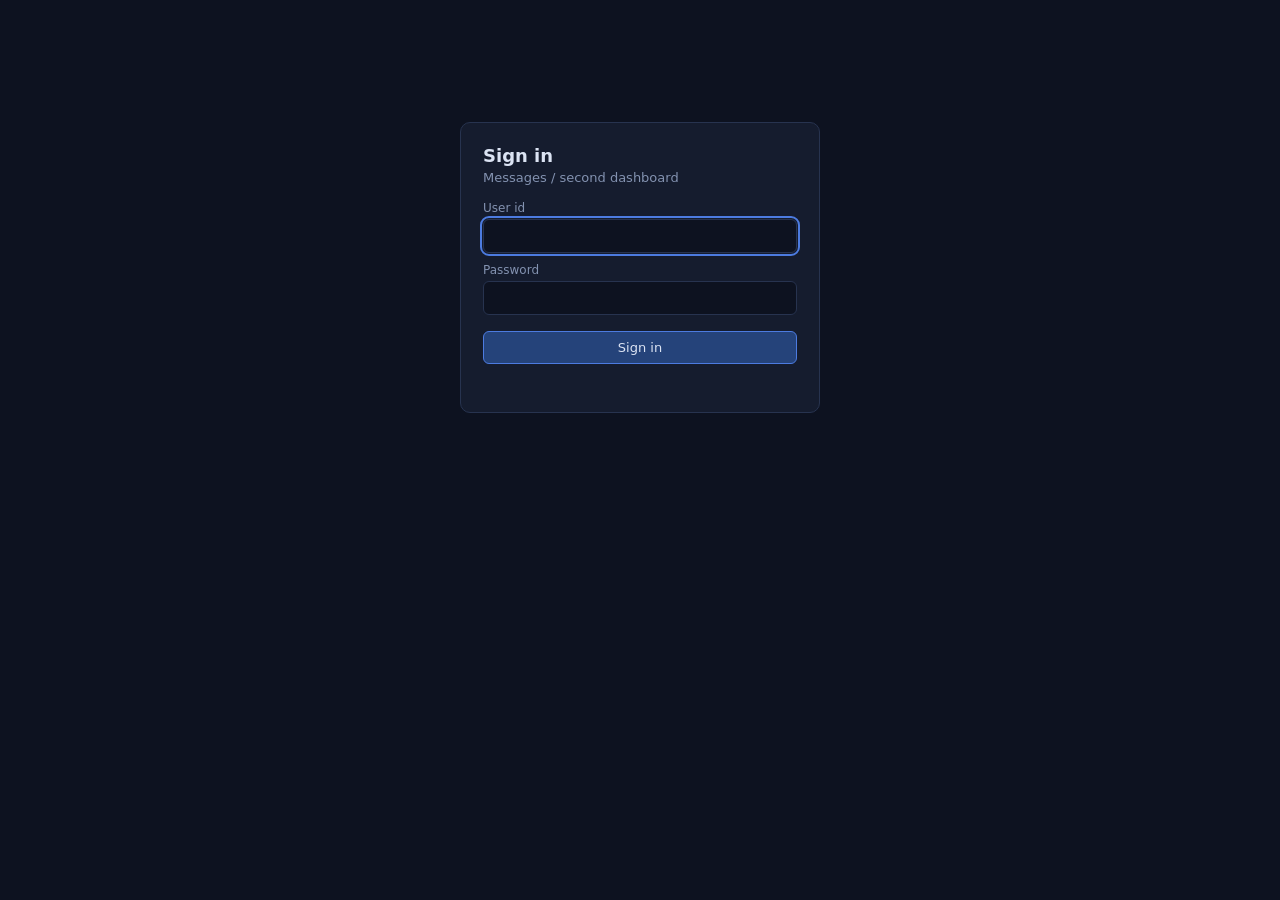
<file: web/login.html>
<!doctype html>
<html lang="en">
  <head>
    <meta charset="utf-8" />
    <meta name="viewport" content="width=device-width,initial-scale=1" />
    <title>Sign in - Messages per second</title>
    <link rel="icon" href="data:," />
    <link rel="stylesheet" href="css/style.css" />
  </head>
  <body>
    <main class="login-card">
      <h1>Sign in</h1>
      <p class="sub">Messages / second dashboard</p>
      <form id="loginForm" novalidate>
        <label for="user">User id</label>
        <input
          id="user"
          name="user"
          type="text"
          autocomplete="username"
          autocapitalize="none"
          spellcheck="false"
          autofocus
          required
        />
        <label for="pass">Password</label>
        <input
          id="pass"
          name="pass"
          type="password"
          autocomplete="current-password"
          required
        />
        <button id="go" class="go" type="submit">Sign in</button>
        <div id="err" class="err" role="alert" aria-live="polite"></div>
      </form>
    </main>
    <script src="js/login.js"></script>
  </body>
</html>
</file>
<file: web/css/style.css>
:root {
  --bg: #0d1220;
  --panel: #151c2e;
  --panel2: #1c2640;
  --line: #27334f;
  --text: #dbe3f3;
  --muted: #8392b0;
  --live: #3ddc84;
  --idle: #f2b84b;
  --err: #ff6b6b;
}
* {
  box-sizing: border-box;
  scrollbar-width: thin;
  scrollbar-color: var(--line) transparent;
}

/* Universal WebKit / Blink scrollbar styling */
::-webkit-scrollbar {
  width: 8px;
  height: 8px;
}

::-webkit-scrollbar-track {
  background: rgba(13, 18, 32, 0.4);
}

::-webkit-scrollbar-thumb {
  background: var(--line);
  border-radius: 4px;
  border: 1px solid rgba(13, 18, 32, 0.2);
}

::-webkit-scrollbar-thumb:hover {
  background: #37476b;
}

::-webkit-scrollbar-thumb:active {
  background: #4c7be0;
}

::-webkit-scrollbar-corner {
  background: transparent;
}

html {
  scrollbar-width: thin;
  scrollbar-color: var(--line) var(--bg);
}

html::-webkit-scrollbar {
  width: 10px;
  height: 10px;
}

html::-webkit-scrollbar-track {
  background: var(--bg);
}

html::-webkit-scrollbar-thumb {
  background: var(--line);
  border-radius: 5px;
  border: 2px solid var(--bg);
}

html::-webkit-scrollbar-thumb:hover {
  background: #37476b;
}

/* Custom scrollbars for high-density containers across MPS, OTR, Access tabs */
.tblwrap,
.tabwrap,
.table-wrap,
.acc-problems,
.acc-pick,
.select .menu,
.select .mopts,
#sideMenu,
.modal,
.dialog {
  scrollbar-width: thin;
  scrollbar-color: #33446b rgba(13, 18, 32, 0.6);
}

.tblwrap::-webkit-scrollbar,
.tabwrap::-webkit-scrollbar,
.table-wrap::-webkit-scrollbar,
.acc-problems::-webkit-scrollbar,
.acc-pick::-webkit-scrollbar,
.select .menu::-webkit-scrollbar,
.select .mopts::-webkit-scrollbar,
#sideMenu::-webkit-scrollbar,
.modal::-webkit-scrollbar,
.dialog::-webkit-scrollbar {
  width: 7px;
  height: 7px;
}

.tblwrap::-webkit-scrollbar-track,
.tabwrap::-webkit-scrollbar-track,
.table-wrap::-webkit-scrollbar-track,
.acc-problems::-webkit-scrollbar-track,
.acc-pick::-webkit-scrollbar-track,
.select .menu::-webkit-scrollbar-track,
.select .mopts::-webkit-scrollbar-track,
#sideMenu::-webkit-scrollbar-track,
.modal::-webkit-scrollbar-track,
.dialog::-webkit-scrollbar-track {
  background: rgba(13, 18, 32, 0.5);
  border-radius: 4px;
}

.tblwrap::-webkit-scrollbar-thumb,
.tabwrap::-webkit-scrollbar-thumb,
.table-wrap::-webkit-scrollbar-thumb,
.acc-problems::-webkit-scrollbar-thumb,
.acc-pick::-webkit-scrollbar-thumb,
.select .menu::-webkit-scrollbar-thumb,
.select .mopts::-webkit-scrollbar-thumb,
#sideMenu::-webkit-scrollbar-thumb,
.modal::-webkit-scrollbar-thumb,
.dialog::-webkit-scrollbar-thumb {
  background: #33446b;
  border-radius: 4px;
}

.tblwrap::-webkit-scrollbar-thumb:hover,
.tabwrap::-webkit-scrollbar-thumb:hover,
.table-wrap::-webkit-scrollbar-thumb:hover,
.acc-problems::-webkit-scrollbar-thumb:hover,
.acc-pick::-webkit-scrollbar-thumb:hover,
.select .menu::-webkit-scrollbar-thumb:hover,
.select .mopts::-webkit-scrollbar-thumb:hover,
#sideMenu::-webkit-scrollbar-thumb:hover,
.modal::-webkit-scrollbar-thumb:hover,
.dialog::-webkit-scrollbar-thumb:hover {
  background: #4a5f91;
}
html,
body {
  margin: 0;
  background: var(--bg);
  color: var(--text);
  font:
    14px system-ui,
    -apple-system,
    "Segoe UI",
    Roboto,
    sans-serif;
}
body {
  padding: 14px 18px 20px;
  min-height: 100vh;
}
header,
.vbar {
  display: flex;
  flex-wrap: wrap;
  align-items: center;
  gap: 10px 18px;
  margin-bottom: 10px;
}
h1 {
  font-size: 18px;
  margin: 0;
  font-weight: 600;
}
h1 small {
  color: var(--muted);
  font-weight: 400;
  margin-left: 8px;
  font-size: 13px;
}
.pill {
  display: inline-flex;
  align-items: center;
  gap: 6px;
  padding: 3px 10px;
  border-radius: 99px;
  background: var(--panel2);
  font-size: 12px;
  font-weight: 600;
  letter-spacing: 0.4px;
}
.pill i {
  width: 8px;
  height: 8px;
  border-radius: 50%;
  background: var(--idle);
}
.pill.live i {
  background: var(--live);
  animation: pulse 1.2s infinite;
}
.pill.err i {
  background: var(--err);
}
@keyframes pulse {
  50% {
    opacity: 0.25;
  }
}
.toolbar {
  display: flex;
  flex-wrap: wrap;
  gap: 6px;
  margin-left: auto;
}
button {
  background: var(--panel2);
  color: var(--text);
  border: 1px solid var(--line);
  border-radius: 6px;
  padding: 5px 11px;
  font: inherit;
  font-size: 13px;
  cursor: pointer;
}
button:hover {
  border-color: #4a5d8a;
}
button.on {
  background: #25437a;
  border-color: #4c7be0;
}
.sep {
  width: 1px;
  background: var(--line);
  margin: 0 4px;
}
.stats {
  display: grid;
  grid-template-columns: repeat(auto-fit, minmax(125px, 1fr));
  gap: 8px;
  margin-bottom: 10px;
}
.card {
  background: var(--panel);
  border: 1px solid var(--line);
  border-radius: 8px;
  padding: 7px 11px;
  transition:
    border-color 0.15s,
    background 0.15s,
    transform 0.15s;
}
.card span {
  display: block;
  color: var(--muted);
  font-size: 11px;
  text-transform: uppercase;
  letter-spacing: 0.5px;
}
.card b {
  font-size: 17px;
  font-weight: 600;
  font-variant-numeric: tabular-nums;
}
.card small {
  display: block;
  margin-top: 1px;
  color: var(--muted);
  font-size: 11px;
  font-variant-numeric: tabular-nums;
}
.card.go {
  cursor: pointer;
}
.card i.cnt {
  font-style: normal;
  font-weight: 700;
  color: #ffd699;
  text-transform: none;
}
.card small.hint {
  color: #ffd699;
}
.card small.hint:empty {
  display: none;
}
.card.go:hover,
.card.go:focus-visible {
  border-color: #4c7be0;
  background: var(--panel2);
  outline: none;
  transform: translateY(-1px);
}
.card.peak {
  border-color: #ff8a4c;
  background: linear-gradient(
    135deg,
    rgba(255, 106, 61, 0.24),
    rgba(255, 184, 77, 0.08)
  );
  box-shadow:
    0 0 0 1px rgba(255, 138, 76, 0.45),
    0 0 18px rgba(255, 120, 60, 0.35);
}
.card.peak span {
  color: #ffb98a;
}
.card.peak b {
  color: #ffd9a8;
}
.card.peak.go:hover,
.card.peak.go:focus-visible {
  border-color: #ffb27a;
  background: linear-gradient(
    135deg,
    rgba(255, 106, 61, 0.38),
    rgba(255, 184, 77, 0.16)
  );
}
.legend {
  float: right;
  display: inline-flex;
  align-items: center;
  gap: 6px;
  font-size: 11px;
  font-weight: 400;
  font-variant-numeric: tabular-nums;
}
.legend i {
  display: inline-block;
  width: 120px;
  height: 8px;
  border-radius: 4px;
  background: linear-gradient(
    90deg,
    #0c1030,
    #40308c,
    #b5367a,
    #f07830,
    #fce66e
  );
}
.sub {
  font-weight: 400;
  color: var(--dim, #5d6b88);
  margin-left: 6px;
}
#range {
  color: var(--muted);
  font-size: 12px;
  margin: 0 0 8px;
  font-variant-numeric: tabular-nums;
}
.panel {
  background: var(--panel);
  border: 1px solid var(--line);
  border-radius: 10px;
  margin-bottom: 10px;
  padding: 8px 10px 4px;
}
.panel h2 {
  margin: 0 0 2px 4px;
  font-size: 13px;
  font-weight: 600;
  color: var(--muted);
}
.panel h2 b {
  display: inline-block;
  width: 10px;
  height: 10px;
  border-radius: 2px;
  margin-right: 6px;
  vertical-align: -1px;
}
.cv {
  position: relative;
  height: clamp(220px, calc((100vh - 340px) / 3), 420px);
}
.cv canvas {
  position: absolute;
  left: 0;
  top: 0;
  width: 100%;
  height: 100%;
  cursor: crosshair;
  touch-action: pan-y;
  user-select: none;
}
.cv canvas.grab {
  cursor: grabbing;
}
footer {
  color: var(--muted);
  font-size: 12px;
  margin-top: 4px;
}

[hidden] {
  display: none !important;
}

/* ---------- controls bar ---------- */
.controls {
  display: flex;
  flex-wrap: wrap;
  align-items: flex-end;
  gap: 12px 18px;
  padding: 10px 14px;
  margin-bottom: 12px;
  background: var(--panel);
  border: 1px solid var(--line);
  border-radius: 10px;
  position: relative;
  z-index: 5;
}
.field {
  display: flex;
  flex-direction: column;
  gap: 4px;
}
.field > label {
  font-size: 11px;
  text-transform: uppercase;
  letter-spacing: 0.5px;
  color: var(--muted);
}
.custom {
  flex-direction: row;
  align-items: flex-end;
  gap: 10px;
  animation: pop 0.2s ease-out;
}
@keyframes pop {
  from {
    opacity: 0;
    transform: translateY(-4px);
  }
  to {
    opacity: 1;
    transform: none;
  }
}
input[type="date"],
input[type="time"],
.mdate {
  background: var(--panel2);
  color: var(--text);
  border: 1px solid var(--line);
  border-radius: 8px;
  padding: 6px 10px;
  font: inherit;
  font-size: 13px;
  color-scheme: dark;
  outline: none;
  height: 34px;
  transition:
    border-color 0.15s,
    box-shadow 0.15s;
}
input[type="date"]:hover,
input[type="time"]:hover,
.mdate:hover {
  border-color: #4a5d8a;
}
input[type="date"]:focus,
input[type="time"]:focus,
.mdate:focus {
  border-color: #4c7be0;
  box-shadow: 0 0 0 3px rgba(76, 123, 224, 0.22);
}
.datebox {
  display: flex;
  align-items: stretch;
  position: relative;
}
.datebox button {
  width: 30px;
  height: 34px;
  padding: 0;
  font-size: 18px;
  line-height: 1;
  border-radius: 0;
}
.datebox button:first-child {
  border-radius: 8px 0 0 8px;
}
.datebox button:last-child {
  border-radius: 0 8px 8px 0;
}
.datebox button:disabled {
  opacity: 0.35;
  cursor: default;
  border-color: var(--line);
}
.datebox input {
  border-radius: 0;
  border-left: 0;
  border-right: 0;
  min-width: 140px;
  width: 140px;
  text-align: center;
  font-variant-numeric: tabular-nums;
}

/* ---------- micro-animated calendar popup ---------- */
.mps-cal-input {
  cursor: pointer;
  user-select: none;
  text-align: center;
  font-weight: 500;
  letter-spacing: 0.5px;
  transition:
    background 0.15s,
    border-color 0.15s,
    color 0.15s;
}
.mps-cal-input:hover {
  background: #182238;
}
.mps-cal-popup {
  position: fixed;
  top: 0;
  left: 0;
  width: 280px;
  max-width: calc(100vw - 24px);
  background: #10172a;
  border: 1px solid #33446b;
  border-radius: 10px;
  box-shadow: 0 16px 36px rgba(0, 0, 0, 0.75);
  padding: 12px;
  z-index: 2000;
  box-sizing: border-box;
  line-height: 1.2;
  opacity: 0;
  visibility: hidden;
  transform: translateY(-6px) scale(0.97);
  transform-origin: top left;
  transition:
    opacity 0.18s cubic-bezier(0.16, 1, 0.3, 1),
    transform 0.18s cubic-bezier(0.16, 1, 0.3, 1),
    visibility 0s 0.18s;
}
.mps-cal-popup.open {
  opacity: 1;
  visibility: visible;
  transform: none;
  transition:
    opacity 0.18s cubic-bezier(0.16, 1, 0.3, 1),
    transform 0.18s cubic-bezier(0.16, 1, 0.3, 1);
}
.mps-cal-header {
  display: flex;
  align-items: center;
  justify-content: space-between;
  gap: 8px;
  margin-bottom: 8px;
}
.mps-cal-title {
  flex: 1;
  text-align: center;
  font-size: 13px;
  font-weight: 600;
  color: var(--text);
  padding: 4px 0;
  user-select: none;
  white-space: nowrap;
  overflow: hidden;
  text-overflow: ellipsis;
}
.mps-cal-btn {
  width: 28px;
  height: 28px;
  padding: 0;
  display: flex;
  align-items: center;
  justify-content: center;
  font-size: 16px;
  background: var(--panel2);
  border: 1px solid var(--line);
  color: var(--text);
  border-radius: 6px;
  cursor: pointer;
  transition: transform 0.15s, background 0.15s, border-color 0.15s;
}
.mps-cal-btn:hover {
  transform: scale(1.1);
  background: #1f2c4d;
  border-color: #4a5d8a;
}
.mps-cal-quick {
  display: flex;
  gap: 6px;
  margin-bottom: 8px;
}
.mps-cal-chip {
  padding: 2px 8px;
  font-size: 10px;
  font-weight: 600;
  text-transform: uppercase;
  letter-spacing: 0.4px;
  background: rgba(76, 201, 240, 0.12);
  color: #4cc9f0;
  border: 1px solid rgba(76, 201, 240, 0.25);
  border-radius: 12px;
  cursor: pointer;
  transition: transform 0.15s, background 0.15s;
}
.mps-cal-chip:hover {
  transform: scale(1.05);
  background: rgba(76, 201, 240, 0.25);
}
.mps-cal-week {
  display: grid;
  grid-template-columns: repeat(7, 1fr);
  gap: 3px;
  text-align: center;
  font-size: 10px;
  font-weight: 600;
  color: var(--muted);
  text-transform: uppercase;
  margin-bottom: 6px;
  user-select: none;
  line-height: 1;
}
.mps-cal-grid {
  display: grid;
  grid-template-columns: repeat(7, 1fr);
  gap: 3px;
}
.mps-cal-day {
  height: 32px;
  display: flex;
  align-items: center;
  justify-content: center;
  font-size: 12px;
  line-height: 1;
  color: var(--text);
  border-radius: 6px;
  cursor: pointer;
  position: relative;
  user-select: none;
  transition:
    transform 0.15s cubic-bezier(0.16, 1, 0.3, 1),
    background 0.15s ease,
    box-shadow 0.15s ease,
    color 0.15s ease;
}
.mps-cal-day:hover {
  transform: translateY(-2px) scale(1.12);
  background: #1f2c4d;
  box-shadow: 0 4px 10px rgba(76, 201, 240, 0.25);
  z-index: 2;
  color: #fff;
}
.mps-cal-day:active {
  transform: scale(0.96);
}
.mps-cal-num {
  display: block;
  line-height: 1;
  pointer-events: none;
}
.mps-cal-day.other-month {
  color: rgba(131, 146, 176, 0.35);
}
.mps-cal-day.today {
  border: 1px solid rgba(76, 201, 240, 0.45);
}
.mps-cal-day.selected {
  background: linear-gradient(135deg, #4361ee, #4cc9f0);
  color: #fff;
  font-weight: 600;
  box-shadow: 0 2px 10px rgba(67, 97, 238, 0.5);
}
.mps-cal-dot {
  position: absolute;
  bottom: 3px;
  left: 50%;
  transform: translateX(-50%);
  width: 4px;
  height: 4px;
  border-radius: 50%;
  background: #3ddc84;
  box-shadow: 0 0 4px #3ddc84;
  pointer-events: none;
}
.mps-cal-day.selected .mps-cal-dot {
  background: #fff;
  box-shadow: 0 0 4px #fff;
}


.chip {
  margin-left: auto;
  align-self: center;
  display: inline-flex;
  align-items: center;
  gap: 8px;
  padding: 6px 12px;
  border-radius: 99px;
  font-size: 12px;
  background: var(--panel2);
  border: 1px solid var(--line);
  color: var(--muted);
  transition:
    background 0.2s,
    border-color 0.2s,
    color 0.2s;
  max-width: 100%;
}
.chip i {
  width: 8px;
  height: 8px;
  border-radius: 50%;
  background: var(--muted);
  flex: none;
}
.chip span {
  overflow: hidden;
  text-overflow: ellipsis;
  white-space: nowrap;
}
.chip.ok {
  color: #bff0d4;
  border-color: rgba(61, 220, 132, 0.35);
}
.chip.ok i {
  background: var(--live);
}
.chip.missing {
  color: #ffc4c4;
  border-color: rgba(255, 107, 107, 0.45);
  background: rgba(255, 107, 107, 0.08);
}
.chip.missing i {
  background: var(--err);
}

/* ---------- custom select ---------- */
.select {
  position: relative;
  min-width: 210px;
}
.select.sm {
  min-width: 140px;
}
.select .btn {
  width: 100%;
  height: 34px;
  display: flex;
  align-items: center;
  justify-content: space-between;
  gap: 12px;
  padding: 0 12px;
  background: var(--panel2);
  border: 1px solid var(--line);
  border-radius: 8px;
  color: var(--text);
  font-size: 13px;
  text-align: left;
  transition:
    border-color 0.15s,
    box-shadow 0.15s;
}
.select .btn:hover {
  border-color: #4a5d8a;
}
.select.open .btn,
.select .btn:focus-visible {
  border-color: #4c7be0;
  box-shadow: 0 0 0 3px rgba(76, 123, 224, 0.22);
  outline: none;
}
.select .btn:disabled {
  opacity: 0.5;
  cursor: default;
}
.select .left {
  display: flex;
  align-items: baseline;
  gap: 8px;
  min-width: 0;
}
.select .val {
  overflow: hidden;
  text-overflow: ellipsis;
  white-space: nowrap;
}
.select .vsub {
  color: var(--muted);
  font-size: 11px;
  white-space: nowrap;
}
.select .caret {
  flex: none;
  width: 7px;
  height: 7px;
  border-right: 2px solid var(--muted);
  border-bottom: 2px solid var(--muted);
  transform: rotate(45deg) translate(-2px, -2px);
  transition: transform 0.2s;
}
.select.open .caret {
  transform: rotate(-135deg) translate(-2px, -2px);
}
.select .menu {
  position: absolute;
  z-index: 40;
  left: 0;
  min-width: 100%;
  top: calc(100% + 6px);
  max-height: 340px;
  overflow: auto;
  padding: 5px;
  background: #10172a;
  border: 1px solid #33446b;
  border-radius: 10px;
  box-shadow: 0 16px 36px rgba(0, 0, 0, 0.55);
  opacity: 0;
  visibility: hidden;
  transform: translateY(-6px) scale(0.98);
  transform-origin: top left;
  transition:
    opacity 0.15s,
    transform 0.15s,
    visibility 0s 0.15s;
}
.select.open .menu {
  opacity: 1;
  visibility: visible;
  transform: none;
  transition:
    opacity 0.15s,
    transform 0.15s;
}
.select .opt {
  display: flex;
  justify-content: space-between;
  align-items: baseline;
  gap: 18px;
  padding: 7px 10px;
  border-radius: 6px;
  cursor: pointer;
  font-size: 13px;
  white-space: nowrap;
}
.select .opt small {
  color: var(--muted);
  font-size: 11px;
}
.select .opt.active {
  background: #1f2c4d;
}
.select .opt.sel {
  color: #8fb4ff;
}
.select .opt.dis {
  opacity: 0.4;
  cursor: default;
}
.select .grp {
  padding: 8px 10px 4px;
  font-size: 10px;
  text-transform: uppercase;
  letter-spacing: 0.7px;
  color: var(--muted);
}
.select .grp:not(:first-child) {
  margin-top: 4px;
  border-top: 1px solid var(--line);
}
.select .opt[hidden],
.select .grp[hidden] {
  display: none;
}
.select .menu.withsearch {
  display: flex;
  flex-direction: column;
  overflow: hidden;
}
.select .msearch {
  flex: none;
  box-sizing: border-box;
  width: 100%;
  height: 32px;
  margin-bottom: 5px;
  padding: 6px 10px;
  background: var(--panel2);
  color: var(--text);
  border: 1px solid var(--line);
  border-radius: 8px;
  font: inherit;
  font-size: 13px;
  color-scheme: dark;
  outline: none;
}
.select .msearch:focus {
  border-color: #4c7be0;
  box-shadow: 0 0 0 3px rgba(76, 123, 224, 0.22);
}
.select .mopts {
  min-height: 0;
  max-height: 280px;
  overflow: auto;
}

/* ---------- loading + empty state ---------- */
#dash {
  transition:
    opacity 0.25s,
    filter 0.25s;
}
#dash.loading {
  opacity: 0.35;
  filter: saturate(0.5);
  pointer-events: none;
}
#progress {
  position: fixed;
  left: 0;
  top: 0;
  height: 2px;
  width: 100%;
  background: linear-gradient(90deg, transparent, #4c7be0, transparent);
  transform: translateX(-100%);
  opacity: 0;
  z-index: 60;
  transition: opacity 0.2s;
}
body.busy #progress {
  opacity: 1;
  animation: slide 1s infinite ease-in-out;
}
@keyframes slide {
  to {
    transform: translateX(100%);
  }
}
.empty {
  text-align: center;
  padding: 44px 20px;
  background: var(--panel);
  border: 1px dashed #3a4a70;
  border-radius: 12px;
  animation: pop 0.25s ease-out;
}
.empty .mark {
  width: 42px;
  height: 42px;
  margin: 0 auto 12px;
  border-radius: 50%;
  display: flex;
  align-items: center;
  justify-content: center;
  font-size: 22px;
  font-weight: 700;
  color: #ffb4b4;
  background: rgba(255, 107, 107, 0.12);
  border: 1px solid rgba(255, 107, 107, 0.4);
}
.empty h3 {
  margin: 0 0 6px;
  font-size: 16px;
}
.empty p {
  margin: 0 auto;
  max-width: 640px;
  color: var(--muted);
  line-height: 1.5;
  word-break: break-all;
}
.sug {
  margin-top: 16px;
  display: flex;
  flex-wrap: wrap;
  gap: 8px;
  justify-content: center;
  align-items: center;
}
.sug span {
  color: var(--muted);
  font-size: 12px;
}

/* ---------- compare mode ---------- */
.mpick {
  position: relative;
  min-width: 230px;
}
.mpick .btn {
  width: 100%;
  height: 34px;
  display: flex;
  align-items: center;
  justify-content: space-between;
  gap: 12px;
  padding: 0 12px;
  background: var(--panel2);
  border: 1px solid var(--line);
  border-radius: 8px;
  color: var(--text);
  font-size: 13px;
  text-align: left;
}
.mpick .btn:hover {
  border-color: #4a5d8a;
}
.mpick.open .btn,
.mpick .btn:focus-visible {
  border-color: #4c7be0;
  box-shadow: 0 0 0 3px rgba(76, 123, 224, 0.22);
  outline: none;
}
.mpick .caret {
  flex: none;
  width: 7px;
  height: 7px;
  border-right: 2px solid var(--muted);
  border-bottom: 2px solid var(--muted);
  transform: rotate(45deg) translate(-2px, -2px);
  transition: transform 0.2s;
}
.mpick.open .caret {
  transform: rotate(-135deg) translate(-2px, -2px);
}
.mpanel {
  position: absolute;
  z-index: 40;
  left: 0;
  top: calc(100% + 6px);
  width: min(420px, 90vw);
  padding: 8px;
  background: #10172a;
  border: 1px solid #33446b;
  border-radius: 10px;
  box-shadow: 0 16px 36px rgba(0, 0, 0, 0.55);
  opacity: 0;
  visibility: hidden;
  transform: translateY(-6px) scale(0.98);
  transform-origin: top left;
  transition:
    opacity 0.15s,
    transform 0.15s,
    visibility 0s 0.15s;
}
.mpick.open .mpanel {
  opacity: 1;
  visibility: visible;
  transform: none;
  transition:
    opacity 0.15s,
    transform 0.15s;
}
.mfilter,
.mdate {
  background: var(--panel2);
  color: var(--text);
  border: 1px solid var(--line);
  border-radius: 8px;
  padding: 6px 10px;
  font: inherit;
  font-size: 13px;
  color-scheme: dark;
  outline: none;
  height: 32px;
}
.mfilter {
  width: 100%;
}
.mfilter:focus,
.mdate:focus {
  border-color: #4c7be0;
  box-shadow: 0 0 0 3px rgba(76, 123, 224, 0.22);
}
.mquick {
  display: flex;
  gap: 6px;
  margin: 6px 0;
}
.mdate {
  flex: 1;
  min-width: 0;
}
.mlist {
  max-height: 320px;
  overflow: auto;
}
.mgrp {
  display: flex;
  flex-wrap: wrap;
  align-items: baseline;
  gap: 8px;
  padding: 8px 6px 4px;
  font-size: 12px;
  font-weight: 600;
  border-top: 1px solid var(--line);
}
.mgrp:first-child {
  border-top: 0;
}
.mgrp small {
  color: var(--muted);
  font-weight: 400;
}
.mlast,
button.mini {
  padding: 1px 7px;
  font-size: 11px;
  border-radius: 5px;
}
.mgrp .mlast:first-of-type {
  margin-left: auto;
}
.mrow {
  display: flex;
  align-items: center;
  gap: 8px;
  padding: 5px 8px;
  border-radius: 6px;
  cursor: pointer;
  font-size: 13px;
}
.mrow:hover {
  background: #1f2c4d;
}
.mrow small {
  margin-left: auto;
  color: var(--muted);
  font-size: 11px;
}
.mrow input {
  accent-color: #4c7be0;
}
.mnone {
  padding: 14px 8px;
  color: var(--muted);
  text-align: center;
  font-size: 13px;
}
.mmsg {
  min-height: 0;
  margin-top: 4px;
  padding: 0 4px;
  font-size: 12px;
  color: var(--idle);
}
.mmsg:empty {
  display: none;
}
button.mini {
  float: right;
}
.clegend {
  display: flex;
  flex-wrap: wrap;
  gap: 6px 10px;
  margin: 2px 4px 4px;
}
.clegend button {
  display: inline-flex;
  align-items: center;
  gap: 6px;
  padding: 2px 9px;
  border-radius: 99px;
  font-size: 12px;
}
.clegend button i {
  width: 10px;
  height: 10px;
  border-radius: 50%;
  flex: none;
}
.clegend button.off {
  opacity: 0.45;
  text-decoration: line-through;
}
.issues {
  margin-bottom: 10px;
  padding: 8px 12px;
  font-size: 12px;
  color: #ffc4c4;
  background: rgba(255, 107, 107, 0.08);
  border: 1px solid rgba(255, 107, 107, 0.45);
  border-radius: 8px;
  line-height: 1.6;
}
.tblwrap {
  overflow-x: auto;
  padding-bottom: 6px;
}
.ctable {
  width: 100%;
  border-collapse: collapse;
  font-size: 13px;
  font-variant-numeric: tabular-nums;
}
.ctable th,
.ctable td {
  padding: 6px 10px;
  text-align: right;
  white-space: nowrap;
  border-bottom: 1px solid var(--line);
}
.ctable th {
  color: var(--muted);
  font-size: 11px;
  font-weight: 500;
  text-transform: uppercase;
  letter-spacing: 0.5px;
}
.ctable th:first-child,
.ctable td:first-child,
.ctable th.l,
.ctable td.l {
  text-align: left;
}
.ctable td.rep i {
  display: inline-block;
  width: 10px;
  height: 10px;
  border-radius: 50%;
  margin-right: 8px;
}
.ctable tr.nodata td {
  color: var(--muted);
}
.ctable tr.base td {
  background: rgba(76, 123, 224, 0.1);
}
.ctable .up {
  color: #7be0a4;
}
.ctable .down {
  color: #ff9a9a;
}
.ctable .na {
  color: var(--muted);
}
.ctable small {
  color: var(--muted);
}
.ctable input {
  accent-color: #4c7be0;
}
/* peak columns: weight + tint + header rule, so the emphasis is not colour-only */
.ctable th.pk {
  color: #ffd699;
  font-weight: 700;
  border-top: 2px solid #ffb84d;
  background-image: linear-gradient(
    rgba(255, 184, 77, 0.16),
    rgba(255, 184, 77, 0.16)
  );
}
.ctable td.pk {
  color: #fff1d9;
  font-weight: 700;
  background-image: linear-gradient(
    rgba(255, 184, 77, 0.1),
    rgba(255, 184, 77, 0.1)
  );
}
.ctable td.pkat {
  white-space: normal;
  min-width: 96px;
}
.ctable td.pkat > :first-child {
  white-space: nowrap;
}
.ptimes {
  display: flex;
  flex-wrap: wrap;
  justify-content: flex-end;
  gap: 4px;
  max-width: 280px;
  margin: 6px 0 2px auto;
  font-weight: 400;
}
.ptime,
.pmore {
  padding: 1px 7px;
  font-size: 12px;
  font-variant-numeric: tabular-nums;
  border-radius: 99px;
}
.pmore {
  margin-left: 8px;
  color: var(--muted);
}
.ptimes .pmore {
  margin-left: 0;
}
.ptime.on {
  background: #ffb84d;
  border-color: #ffb84d;
  color: #1a1204;
  font-weight: 700;
}
/* rate search (dashboard and Compare) */
.srch {
  padding-bottom: 10px;
}
.srow {
  display: flex;
  gap: 8px;
  align-items: center;
  margin: 4px 4px 0;
}
input.sq {
  background: var(--panel2);
  color: var(--text);
  border: 1px solid var(--line);
  border-radius: 8px;
  padding: 6px 10px;
  font: inherit;
  font-size: 13px;
  height: 34px;
  width: min(320px, 100%);
  outline: none;
  transition:
    border-color 0.15s,
    box-shadow 0.15s;
}
input.sq:hover {
  border-color: #4a5d8a;
}
input.sq:focus {
  border-color: #4c7be0;
  box-shadow: 0 0 0 3px rgba(76, 123, 224, 0.22);
}
.smsg {
  margin: 6px 4px 0;
  min-height: 1.2em;
  font-size: 12px;
  color: var(--muted);
}
.smsg.err {
  color: var(--err);
}
.smsg.res {
  display: inline-block;
  padding: 5px 10px;
  font-size: 13px;
  font-weight: 600;
  color: #fff1d9;
  background: rgba(255, 184, 77, 0.14);
  border: 1px solid rgba(255, 184, 77, 0.5);
  border-left: 3px solid #ffb84d;
  border-radius: 6px;
}
.ptimes.sl {
  justify-content: flex-start;
  max-width: none;
  margin: 6px 4px 0;
}
.ptimes.sl:empty {
  display: none;
}
.stable td.pkat {
  min-width: 0;
}
.stable .ptimes {
  max-width: 420px;
}

/* ---------- shell: header button, menu, views ---------- */
.menubtn {
  padding: 4px 10px;
  font-size: 17px;
  line-height: 1.2;
}
.viewname {
  color: var(--muted);
  font-size: 13px;
  padding-left: 14px;
  border-left: 1px solid var(--line);
}
#layout {
  display: flex;
  align-items: flex-start;
  gap: 16px;
}
#sideMenu {
  flex: 0 0 190px;
  position: sticky;
  top: 14px;
  display: flex;
  flex-direction: column;
  gap: 4px;
  padding: 8px;
  background: var(--panel);
  border: 1px solid var(--line);
  border-radius: 10px;
}
#views {
  flex: 1;
  min-width: 0;
}
.mhead {
  display: flex;
  align-items: center;
  justify-content: space-between;
  padding: 2px 4px 6px;
  color: var(--muted);
  font-size: 11px;
  letter-spacing: 0.5px;
  text-transform: uppercase;
}
.mhead button.mini {
  float: none;
  padding: 0 8px;
  font-size: 16px;
  line-height: 1.3;
}
.mitem {
  width: 100%;
  padding: 8px 10px;
  text-align: left;
  background: transparent;
  border-color: transparent;
}
.mitem:hover {
  background: var(--panel2);
}
.mitem.on {
  background: #25437a;
  border-color: #4c7be0;
}
#menuScrim {
  display: none;
}
@media (max-width: 899px) {
  body {
    padding: 12px;
  }
  #layout {
    display: block;
  }
  #sideMenu {
    position: fixed;
    z-index: 55;
    top: 0;
    bottom: 0;
    left: 0;
    width: min(280px, 85vw);
    overflow: auto;
    border-radius: 0 10px 10px 0;
    box-shadow: 0 0 40px rgba(0, 0, 0, 0.6);
  }
  #menuScrim {
    display: block;
    position: fixed;
    z-index: 50;
    top: 0;
    right: 0;
    bottom: 0;
    left: 0;
    background: rgba(5, 8, 16, 0.6);
  }
}

/* ---------- OTR report ---------- */
.otr-note {
  display: flex;
  flex-wrap: wrap;
  align-items: center;
  gap: 10px;
  margin-bottom: 10px;
  padding: 8px 12px;
  font-size: 13px;
  color: #cfe0ff;
  background: rgba(76, 123, 224, 0.12);
  border: 1px solid rgba(76, 123, 224, 0.5);
  border-radius: 8px;
}
input.otr-thr {
  width: 110px;
  text-align: right;
}
input[aria-invalid="true"] {
  border-color: var(--err);
}
.otr-err {
  color: var(--err);
  font-size: 12px;
}
.otr-err:empty {
  display: none;
}
.controls select.mdate {
  min-width: 120px;
}
.controls .field.grow {
  flex: 1 1 200px;
}
.fchips {
  display: flex;
  flex-wrap: wrap;
  gap: 6px;
  align-items: center;
}
.fchip {
  display: inline-flex;
  gap: 6px;
  align-items: center;
  padding: 2px 6px 2px 10px;
  font-size: 12px;
  background: #1f2c4d;
  border: 1px solid #33446b;
  border-radius: 99px;
}
.fchip button {
  padding: 0 6px;
  border: 0;
  background: transparent;
  font-size: 14px;
  line-height: 1.2;
}
.checkline {
  display: flex;
  align-items: center;
  gap: 6px;
  height: 34px;
  font-size: 13px;
  cursor: pointer;
}
.checkline input {
  accent-color: #ff6b6b;
}
.otr-cards {
  display: grid;
  grid-template-columns: repeat(auto-fit, minmax(150px, 1fr));
  gap: 8px;
  margin-bottom: 10px;
}
.card.hot {
  border-color: #ff6b6b;
  background: rgba(255, 107, 107, 0.1);
  box-shadow: 0 0 0 1px rgba(255, 107, 107, 0.35);
}
.card.hot b {
  color: #ffb4b4;
}
.otr-grid {
  display: grid;
  grid-template-columns: repeat(auto-fit, minmax(440px, 1fr));
  gap: 10px;
}
.otr-grid .panel {
  margin-bottom: 0;
  min-width: 0;
}
@media (max-width: 520px) {
  .otr-grid {
    grid-template-columns: minmax(0, 1fr);
  }
}
.otr-gap {
  height: 10px;
}
.badge {
  display: inline-block;
  margin-left: 6px;
  padding: 0 6px;
  font-size: 10px;
  font-weight: 700;
  letter-spacing: 0.5px;
  vertical-align: 1px;
  color: #2a0a0a;
  background: #ff8a8a;
  border-radius: 4px;
}
.badge.nt {
  color: var(--text);
  background: #3a4a70;
}
.ctable tr.hi td {
  background-image: linear-gradient(
    rgba(255, 107, 107, 0.16),
    rgba(255, 107, 107, 0.16)
  );
}
.ctable td.hi {
  color: #ffb4b4;
  font-weight: 700;
}
.ctable th button.sortb {
  padding: 0;
  font: inherit;
  color: inherit;
  letter-spacing: inherit;
  text-transform: inherit;
  background: none;
  border: 0;
}
.ctable th button.sortb:hover,
.ctable th button.sortb:focus-visible {
  color: var(--text);
}
button.lnk {
  padding: 0;
  color: #8fb4ff;
  font: inherit;
  text-align: left;
  background: none;
  border: 0;
  text-decoration: underline dotted;
}
button.lnk:hover {
  color: #c3d6ff;
}
.otr-bands {
  display: grid;
  gap: 6px;
  padding: 4px 4px 8px;
}
.band {
  display: grid;
  grid-template-columns: 110px 1fr 190px;
  gap: 10px;
  align-items: center;
  font-size: 13px;
  font-variant-numeric: tabular-nums;
}
.band .track {
  height: 14px;
  background: var(--panel2);
  border-radius: 4px;
  overflow: hidden;
}
.band .fill {
  height: 100%;
  min-width: 1px;
  background: #4c7be0;
  border-radius: 4px;
}
.band.hi .fill {
  background: #ff6b6b;
}
.band.hi .bl {
  color: #ffb4b4;
  font-weight: 700;
}
.band .bv {
  text-align: right;
  color: var(--muted);
}
@media (max-width: 600px) {
  .band {
    grid-template-columns: 90px 1fr;
  }
  .band .bv {
    grid-column: 1 / -1;
    text-align: left;
  }
}
.pager {
  display: flex;
  flex-wrap: wrap;
  align-items: center;
  gap: 10px;
  padding: 6px 4px 8px;
  font-size: 13px;
  color: var(--muted);
}
.pager button:disabled {
  opacity: 0.4;
  cursor: default;
}
.pager .pinfo {
  margin-right: auto;
  font-variant-numeric: tabular-nums;
}
.moreline {
  padding: 2px 4px 8px;
}
.otr-msg {
  padding: 18px 8px;
  text-align: center;
  color: var(--muted);
}
.otr-loading {
  opacity: 0.45;
  pointer-events: none;
}

/* sign-in page and the signed-in user in the header */
.login-card {
  width: min(360px, 100%);
  margin: 12vh auto 0;
  padding: 22px 22px 18px;
  background: var(--panel);
  border: 1px solid var(--line);
  border-radius: 10px;
}
.login-card h1 {
  margin-bottom: 4px;
}
.login-card .sub {
  margin: 0 0 16px;
  color: var(--muted);
  font-size: 13px;
}
.login-card label {
  display: block;
  margin: 10px 0 4px;
  font-size: 12px;
  color: var(--muted);
}
.login-card input {
  width: 100%;
  padding: 8px 10px;
  color: var(--text);
  background: var(--bg);
  border: 1px solid var(--line);
  border-radius: 6px;
  font: inherit;
}
.login-card input:focus-visible {
  outline: 2px solid #4c7be0;
  outline-offset: 1px;
}
.login-card .go {
  width: 100%;
  margin-top: 16px;
  padding: 8px 11px;
  background: #25437a;
  border-color: #4c7be0;
}
.login-card .go:disabled {
  opacity: 0.6;
  cursor: default;
}
.login-card .go.busy::after {
  content: "";
  display: inline-block;
  width: 11px;
  height: 11px;
  margin-left: 8px;
  vertical-align: -1px;
  border: 2px solid var(--text);
  border-right-color: transparent;
  border-radius: 50%;
  animation: spin 0.8s linear infinite;
}
@keyframes spin {
  to {
    transform: rotate(360deg);
  }
}
.login-card .err {
  min-height: 18px;
  margin-top: 12px;
  color: var(--err);
  font-size: 13px;
}
.whoami {
  display: inline-flex;
  align-items: center;
  gap: 8px;
  margin-left: auto;
  color: var(--muted);
  font-size: 13px;
}
.whoami b {
  color: var(--text);
  font-weight: 600;
}
.whoami button.mini {
  float: none;
}
.pending-panel {
  max-width: 460px;
  margin: 12vh auto 0;
  padding: 22px;
  text-align: center;
  background: var(--panel);
  border: 1px solid var(--line);
  border-radius: 10px;
}
.pending-panel h2 {
  margin: 0 0 8px;
  font-size: 16px;
}
.pending-panel p {
  margin: 0 0 14px;
  color: var(--muted);
}

/* ---------- Access (administration) ---------- */
.sr {
  position: absolute;
  width: 1px;
  height: 1px;
  margin: -1px;
  padding: 0;
  overflow: hidden;
  clip: rect(0 0 0 0);
  white-space: nowrap;
  border: 0;
}
.fi {
  background: var(--panel2);
  color: var(--text);
  border: 1px solid var(--line);
  border-radius: 8px;
  padding: 6px 10px;
  font: inherit;
  font-size: 13px;
  min-height: 34px;
  max-width: 100%;
  outline: none;
}
.fi:hover {
  border-color: #4a5d8a;
}
.fi:focus {
  border-color: #4c7be0;
  box-shadow: 0 0 0 3px rgba(76, 123, 224, 0.22);
}
.fi.mini {
  min-height: 30px;
  padding: 3px 8px;
  float: none;
}
.fi[aria-invalid="true"] {
  border-color: var(--err);
}
.frow {
  display: flex;
  flex-direction: column;
  gap: 4px;
  margin: 0 0 12px;
  font-size: 13px;
}
.frow > span {
  color: var(--muted);
  font-size: 12px;
}
.frow.check {
  flex-direction: row;
  align-items: center;
  gap: 8px;
}
.frow.check > span {
  color: var(--text);
  font-size: 13px;
}
.frow.inline {
  margin: 0;
}
.frow input[type="checkbox"] {
  accent-color: #4c7be0;
}
.hint {
  color: var(--muted);
  font-size: 12px;
  line-height: 1.4;
}
.hint.bad {
  color: var(--err);
}
.hint.bad:empty {
  display: none;
}
.acc-tabs {
  display: flex;
  flex-wrap: wrap;
  gap: 4px;
  margin-bottom: 10px;
  border-bottom: 1px solid var(--line);
}
.acc-tab {
  border-bottom-left-radius: 0;
  border-bottom-right-radius: 0;
  border-bottom: 0;
  background: transparent;
}
.acc-tab.on {
  background: #25437a;
  border-color: #4c7be0;
}
.acc-tab:focus-visible,
button.lnk:focus-visible,
.btnlike:focus-visible {
  outline: 2px solid #4c7be0;
  outline-offset: 2px;
}
.acc-msg {
  margin: 0 0 8px;
  font-size: 13px;
  color: var(--live);
}
.acc-err {
  margin: 0 0 8px;
  font-size: 13px;
  color: var(--err);
}
.acc-msg:empty,
.acc-err:empty {
  display: none;
}
.acc-lead {
  margin: 0 0 8px;
  color: var(--muted);
  font-size: 13px;
}
.acc-bar {
  display: flex;
  flex-wrap: wrap;
  gap: 8px;
  align-items: flex-end;
  margin: 0 0 8px;
}
.acc-bar .fi[type="search"] {
  width: min(320px, 100%);
}
.acc-count,
.acc-info {
  color: var(--muted);
  font-size: 12px;
}
.acc-info {
  margin: 0 0 4px 2px;
  min-height: 1.2em;
}
.acc-head {
  display: flex;
  align-items: center;
  gap: 12px;
  margin: 0 0 10px;
}
.acc-head h2 {
  margin: 0;
  font-size: 16px;
  overflow-wrap: anywhere;
}
.acc-grid {
  display: grid;
  grid-template-columns: repeat(auto-fit, minmax(min(380px, 100%), 1fr));
  gap: 10px;
  margin-bottom: 10px;
}
.acc-panel {
  margin-bottom: 0;
  min-width: 0;
  padding-bottom: 10px;
}
.acc-panel h3 {
  margin: 0 0 8px 4px;
  font-size: 13px;
  font-weight: 600;
  color: var(--muted);
}
.acc-pbody {
  padding: 0 4px;
}
.acc-pbody p {
  margin: 0 0 8px;
  font-size: 13px;
}
.acc-dl {
  display: grid;
  grid-template-columns: max-content 1fr;
  gap: 4px 12px;
  margin: 8px 0;
  font-size: 13px;
}
.acc-dl dt {
  color: var(--muted);
}
.acc-dl dd {
  margin: 0;
  overflow-wrap: anywhere;
}
.acc-list {
  list-style: none;
  margin: 0 0 8px;
  padding: 0;
}
.acc-li {
  display: flex;
  flex-wrap: wrap;
  align-items: center;
  gap: 4px 8px;
  padding: 4px 0;
  border-bottom: 1px solid var(--line);
  font-size: 13px;
  overflow-wrap: anywhere;
}
.acc-li button.mini {
  float: none;
  margin-left: auto;
}
.acc-li button.mini + button.mini {
  margin-left: 0;
}
.acc-problems {
  max-height: 200px;
  overflow: auto;
}
.acc-sum {
  margin: 8px 0;
  font-size: 13px;
}
.muted {
  color: var(--muted);
}
.acctbl th,
.acctbl td {
  text-align: left;
}
.acctbl td.wrapc {
  white-space: normal;
  min-width: 160px;
  overflow-wrap: anywhere;
}
.acctbl td.deny {
  color: #ffb4b4;
  font-weight: 700;
}
.acctbl td.acc-empty {
  padding: 18px 10px;
  color: var(--muted);
  white-space: normal;
}
.acctbl button.mini {
  float: none;
}
.acc-loading {
  opacity: 0.55;
}
button.lnk {
  padding: 0;
  background: none;
  border: 0;
  color: #8fb3ff;
  text-decoration: underline;
  text-align: left;
  font: inherit;
  font-size: 13px;
  overflow-wrap: anywhere;
}
.pager {
  display: flex;
  flex-wrap: wrap;
  gap: 8px;
  align-items: center;
  margin: 6px 0 10px;
  font-size: 12px;
  color: var(--muted);
}
.pager button:disabled,
.modal button:disabled {
  opacity: 0.5;
  cursor: default;
}
.btnlike {
  padding: 5px 11px;
  color: var(--text);
  background: var(--panel2);
  border: 1px solid var(--line);
  border-radius: 6px;
  font-size: 13px;
  text-decoration: none;
}
.acc-pick {
  max-height: 260px;
  overflow: auto;
}
.grant-preview {
  margin: 4px 0 0;
  padding: 8px 10px;
  font-size: 13px;
  color: #cfe0ff;
  background: rgba(76, 123, 224, 0.12);
  border: 1px solid rgba(76, 123, 224, 0.5);
  border-radius: 8px;
}
.grant-preview:empty {
  display: none;
}

/* dialogs (MPSUI.dialog) */
.modal-scrim {
  position: fixed;
  z-index: 100;
  inset: 0;
  display: flex;
  align-items: center;
  justify-content: center;
  padding: 12px;
  background: rgba(5, 8, 16, 0.65);
}
.modal {
  width: min(520px, 100%);
  max-height: 100%;
  display: flex;
  flex-direction: column;
  padding: 16px 18px;
  background: var(--panel);
  border: 1px solid var(--line);
  border-radius: 10px;
  box-shadow: 0 10px 40px rgba(0, 0, 0, 0.6);
}
.modal.working {
  opacity: 0.75;
}
.mtitle {
  margin: 0 0 8px;
  font-size: 16px;
  overflow-wrap: anywhere;
}
.mmsg2 {
  margin: 0 0 12px;
  color: var(--muted);
  font-size: 13px;
  line-height: 1.5;
}
.mbody {
  overflow: auto;
  min-height: 0;
  padding: 2px 2px 0;
}
.merr {
  min-height: 0;
  color: var(--err);
  font-size: 13px;
}
.merr:not(:empty) {
  margin-top: 8px;
}
.mfoot {
  display: flex;
  flex-wrap: wrap;
  justify-content: flex-end;
  gap: 8px;
  margin-top: 14px;
}
.mfoot button.primary {
  background: #25437a;
  border-color: #4c7be0;
}
.mfoot button.danger {
  background: #6b2530;
  border-color: var(--err);
}
.mfoot button:focus-visible {
  outline: 2px solid #4c7be0;
  outline-offset: 2px;
}
</file>
